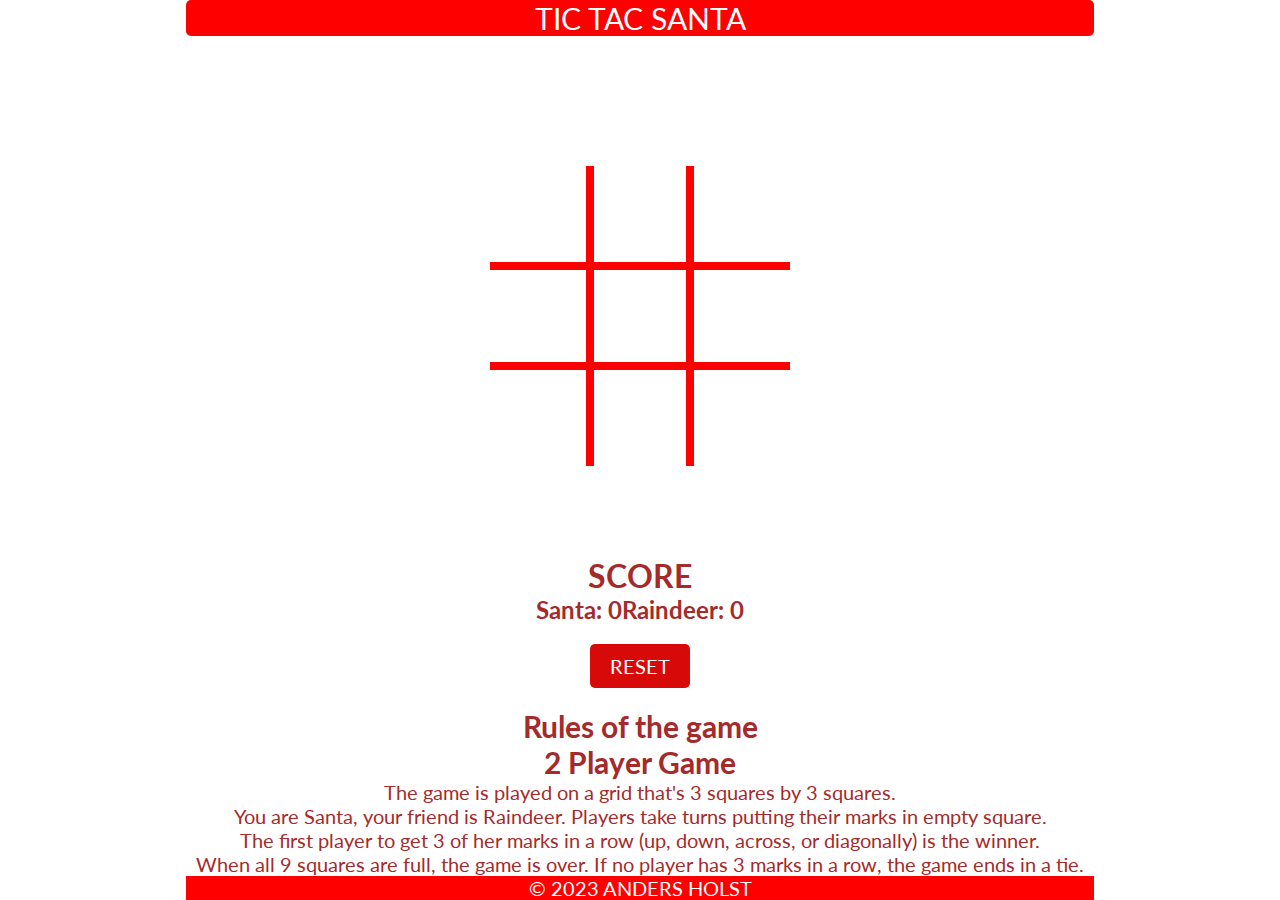
<file: index.html>
<!DOCTYPE html>
<html lang="en">
  <head>
    <meta charset="UTF-8">
    <meta http-equiv="X-UA-Compatible" content="IE=edge">
    <meta name="viewport" content="width=device-width, initial-scale=1.0">
    <!--Meta tags for search engine-->
    <meta name="description" content="Tic Tac Santa A fun game for 2 players">
    <meta
      name="keywords"
      content="tic tac santa, tic tac toe, santa, raindeer, 2player, fun game">
    <!--Title-->
    <title>TicTacSanta</title>
    <!--Favicon-->
    <link
      rel="shortcut icon"
      type="image/png"
      href="assets/image/favicon.jpg"
    >
    <!--Stylesheet-->
    <link rel="stylesheet" href="assets/css/style.css" >
  </head>
  <body>
  <!--Header-->
  <header>
    <div class="header">
      <a class="logo">Tic Tac Santa</a>
    </div>
  </header>
    <!--Game content-->
    <main>
    <section class="container">
      <div class="game">
        <div class="cells">
          <div class="cell one"></div>
          <div class="cell two"></div>
          <div class="cell three"></div>
        </div>
        <div class="cells">
          <div class="cell four"></div>
          <div class="cell five"></div>
          <div class="cell six"></div>
        </div>
        <div class="cells">
          <div class="cell seven"></div>
          <div class="cell eight"></div>
          <div class="cell nine"></div>
        </div>
      </section>  
      </main>
        <!--Score content-->
        <div class="score">
          <h1>Score</h1>
          <div class="score-inner">
            <h2>Santa: <span id="playerXScore">0</span></h2>
            <h2>Raindeer: <span id="playerOScore">0</span></h2>
          </div>
        </div>
        <!--Reset button-->
        <button class="resetBtn">reset</button>
        <div class="toast">text</div>
      </div>
    </div>
    <!--Rules section-->
  <section>
    <h2>Rules of the game</h2>
    <h2>2 Player Game</h2>
      <ul>
        <li>The game is played on a grid that's 3 squares by 3 squares.</li>
        <li>
          You are Santa, your friend is Raindeer. Players take turns putting
          their marks in empty square.
        </li>
        <li>
          The first player to get 3 of her marks in a row (up, down, across, or
          diagonally) is the winner.
        </li>
        <li>
          When all 9 squares are full, the game is over. If no player has 3
          marks in a row, the game ends in a tie.
        </li>
      </ul>
  </section>
  <footer>&copy; 2023 Anders Holst</footer>
  <!--Script-->
  <script src="assets/js/script.js"></script>
  </body>
</html>
</file>
<file: assets/css/style.css>
@import url("https://fonts.googleapis.com/css2?family=Lato:ital,wght@0,100;0,300;0,400;0,700;0,900;1,100;1,300;1,400;1,700;1,900&display=swap");

* {
  margin: 0;
  padding: 0;
  box-sizing: border-box;
  font-family: "Lato";
}

/*Body style*/

body {
  min-height: 100vh;
  display: grid;
  grid-template-rows: 1fr auto;
  align-items: start;
  justify-content: center;
  color: rgb(165, 42, 42);
  background-color: white;
  justify-items: center;
}

header {
  margin: 0;
  padding: 0 10px;
  width: 100%;
  text-transform: uppercase;
  text-align: center;
  margin-bottom: 40px;
  font-size: 30px;
  border-radius: 5px;
  background-color: red;
  color: white;
}

.logo {
  text-transform: uppercase;
  text-align: center;
  font-size: 30px;
  color: white;
}

/*Cell style*/

.cells {
  display: flex;
}

.cell {
  width: 100px;
  height: 100px;
  align-items: center;
  justify-content: center;
  border: 4px solid red;
  flex-direction: column;
}

.cell img {
  width: 90%;
}

.cell.one {
  border-top: none;
  border-left: none;
}

.cell.two {
  border-top: none;
}

.cell.three {
  border-top: none;
  border-right: none;
}

.cell.four {
  border-left: none;
}

.cell.six {
  border-right: none;
}

.cell.seven {
  border-left: none;
  border-bottom: none;
}

.cell.eight {
  border-bottom: none;
}

.cell.nine {
  border-bottom: none;
  border-right: none;
}

.container {
  flex: 1 0 auto;
}

/*Heading style*/

footer {
  text-transform: uppercase;
  text-align: center;
  width: 100%;
  margin-top: auto;
  font-size: 20px;
  border-radius: 0%;
  padding: 0 10px;
  background-color: red;
  color: white;
}

/*Rules section*/

section {
  text-align: center;
  margin-top: auto;
  font-size: 20px;
  border-radius: 0%;
  padding: 0 10px;
}

h1 {
  text-transform: uppercase;
}

ul {
  list-style-type: none;
}

/*Score style*/

.score {
  margin-top: 10vh;
  text-align: center;
}

.score-inner {
  display: flex;
  justify-content: space-between;
  align-items: center;
  width: 100%;
  padding: 0 20px;
}

/*Reset button*/

.resetBtn {
  text-transform: uppercase;
  margin: 20px auto;
  display: block;
  font-size: 20px;
  padding: 10px 20px;
  background-color: #d80909;
  border-radius: 5px;
  cursor: pointer;
  border: none;
  color: #fff;
  transition: all 0.3s ease;
}

.resetBtn:hover {
  background-color: red;
}

/*Toast style*/

.toast {
  text-transform: uppercase;
  background-color: red;
  color: white;
  padding: 10px;
  border-radius: 5px;
  font-size: 30px;
  font-weight: 700;
  text-align: center;
  position: fixed;
  top: 20px;
  left: 50%;
  opacity: 0;
  transition: top 0.3s ease, opacity 0.3s ease;
  transform: translateX(-50%);
}

.toast.show {
  opacity: 1;
  top: 50px;
}
</file>
